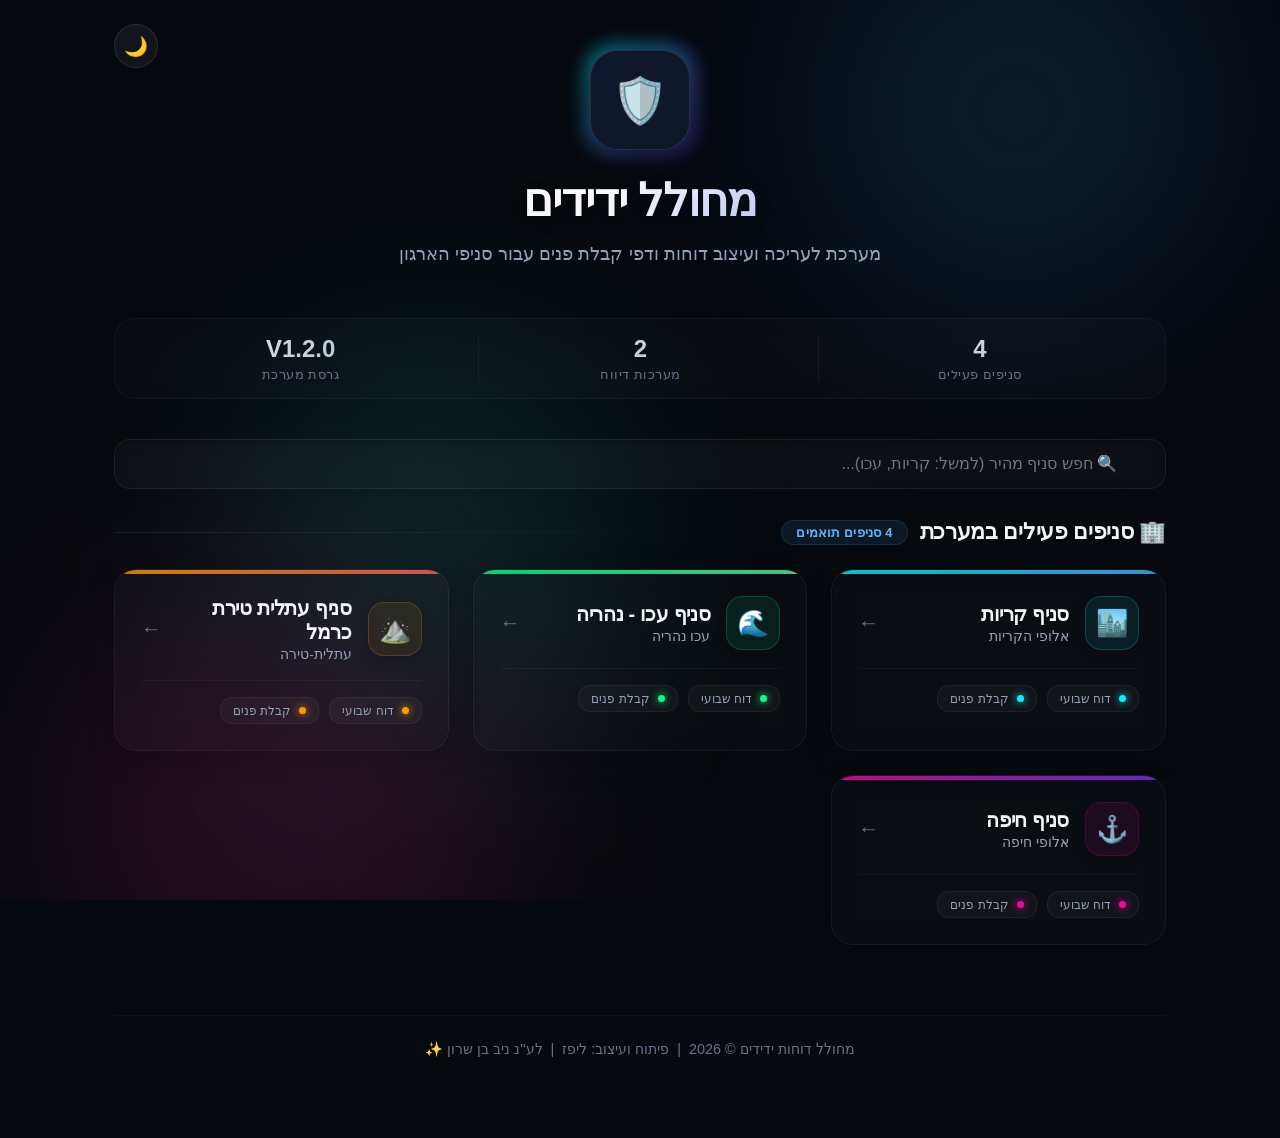
<file: index.html>
<!DOCTYPE html>
<html lang="he" dir="rtl">

<head>
    <meta charset="UTF-8">
    <meta name="viewport" content="width=device-width, initial-scale=1.0">
    <meta name="robots" content="noindex, nofollow">
    <meta http-equiv="Content-Security-Policy" content="default-src 'self' 'unsafe-inline' https://fonts.googleapis.com https://fonts.gstatic.com data: blob:;">
    <title>מחולל ידידים | בחירת סניף</title>
    <link href="https://fonts.googleapis.com/css2?family=Heebo:wght@300;400;500;600;700;800;900&family=Outfit:wght@400;600;800&display=swap"
        rel="stylesheet">
    <style>
        :root {
            --bg-main: #06090e;
            --bg-card: rgba(255, 255, 255, 0.02);
            --bg-card-hover: rgba(255, 255, 255, 0.05);
            --border-card: rgba(255, 255, 255, 0.05);
            --border-hover: rgba(255, 255, 255, 0.12);
            --text-main: #f3f6f9;
            --text-sub: #94a3b8;
            --text-detail: #64748b;
            
            /* Modern Neon Gradients */
            --accent-blue-start: #00f2fe;
            --accent-blue-end: #4facfe;
            --accent-green-start: #00ff87;
            --accent-green-end: #60efa0;
            --accent-orange-start: #ff9900;
            --accent-orange-end: #ff5e62;
            --accent-red-start: #ff0844;
            --accent-red-end: #ffb199;
            --accent-purple-start: #f107a3;
            --accent-purple-end: #7b2ff7;
        }

        body.light-mode {
            --bg-main: #f1f5f9;
            --bg-card: rgba(255, 255, 255, 0.85);
            --bg-card-hover: rgba(255, 255, 255, 0.98);
            --border-card: rgba(0, 0, 0, 0.08);
            --border-hover: rgba(0, 0, 0, 0.16);
            --text-main: #0f172a;
            --text-sub: #475569;
            --text-detail: #64748b;
        }

        body.light-mode .header h1 {
            background: linear-gradient(135deg, #0f172a 40%, #2563eb 100%);
            -webkit-background-clip: text;
            -webkit-text-fill-color: transparent;
            background-clip: text;
        }

        body.light-mode .stats-bar {
            background: rgba(255, 255, 255, 0.7);
            border-color: rgba(0, 0, 0, 0.06);
            box-shadow: 0 4px 20px rgba(0, 0, 0, 0.05);
        }

        body.light-mode .stat-val {
            background: linear-gradient(135deg, #0f172a, #334155);
            -webkit-background-clip: text;
            -webkit-text-fill-color: transparent;
            background-clip: text;
        }

        body.light-mode .search-input {
            background: rgba(255, 255, 255, 0.9);
            border-color: rgba(0, 0, 0, 0.12);
            color: #0f172a;
            box-shadow: 0 2px 8px rgba(0, 0, 0, 0.04);
        }

        body.light-mode .bubble {
            opacity: 0.25;
        }

        .theme-toggle-btn {
            position: absolute;
            top: 24px;
            left: 24px;
            background: rgba(255, 255, 255, 0.05);
            border: 1px solid rgba(255, 255, 255, 0.1);
            color: var(--text-main);
            font-size: 1.2rem;
            width: 44px;
            height: 44px;
            border-radius: 50%;
            cursor: pointer;
            display: flex;
            align-items: center;
            justify-content: center;
            transition: all 0.3s ease;
            backdrop-filter: blur(8px);
            -webkit-backdrop-filter: blur(8px);
            z-index: 10;
        }

        body.light-mode .theme-toggle-btn {
            background: rgba(0, 0, 0, 0.05);
            border-color: rgba(0, 0, 0, 0.1);
        }

        .theme-toggle-btn:hover {
            transform: scale(1.1) rotate(15deg);
            background: rgba(255, 255, 255, 0.15);
        }

        * {
            margin: 0;
            padding: 0;
            box-sizing: border-box;
        }

        body {
            font-family: 'Heebo', sans-serif;
            background: var(--bg-main);
            color: var(--text-main);
            min-height: 100vh;
            overflow-x: hidden;
            position: relative;
        }

        /* 🌌 Glowing Animated Background Bubbles */
        .ambient-glow {
            position: fixed;
            width: 100vw;
            height: 100vh;
            top: 0;
            left: 0;
            z-index: 0;
            pointer-events: none;
            overflow: hidden;
        }

        .bubble {
            position: absolute;
            border-radius: 50%;
            filter: blur(120px);
            opacity: 0.15;
            animation: floatBubble 20s infinite alternate ease-in-out;
        }

        .bubble-1 {
            width: 400px;
            height: 400px;
            background: radial-gradient(circle, var(--accent-blue-start), var(--accent-purple-end));
            top: -10%;
            right: 5%;
            animation-duration: 25s;
        }

        .bubble-2 {
            width: 450px;
            height: 450px;
            background: radial-gradient(circle, var(--accent-purple-start), var(--accent-orange-end));
            bottom: -15%;
            left: 5%;
            animation-duration: 30s;
        }

        .bubble-3 {
            width: 350px;
            height: 350px;
            background: radial-gradient(circle, var(--accent-green-start), var(--accent-blue-end));
            top: 40%;
            left: 20%;
            animation-duration: 22s;
        }

        @keyframes floatBubble {
            0% { transform: translateY(0) scale(1) rotate(0deg); }
            100% { transform: translateY(50px) scale(1.15) rotate(15deg); }
        }

        .container {
            max-width: 1100px;
            margin: 0 auto;
            padding: 50px 24px 80px;
            position: relative;
            z-index: 1;
        }

        /* 👑 Premium Header Redesign */
        .header {
            text-align: center;
            margin-bottom: 50px;
            display: flex;
            flex-direction: column;
            align-items: center;
        }

        .header-logo-container {
            position: relative;
            width: 100px;
            height: 100px;
            margin-bottom: 24px;
        }

        .header-logo-glow {
            position: absolute;
            top: -4px;
            left: -4px;
            right: -4px;
            bottom: -4px;
            background: linear-gradient(135deg, var(--accent-blue-start), var(--accent-purple-end));
            border-radius: 28px;
            filter: blur(10px);
            opacity: 0.6;
            animation: pulseGlow 3s ease-in-out infinite alternate;
        }

        .header-logo {
            position: relative;
            width: 100%;
            height: 100%;
            background: #0f172a;
            border: 1px solid rgba(255, 255, 255, 0.1);
            border-radius: 28px;
            display: flex;
            align-items: center;
            justify-content: center;
            font-size: 45px;
            box-shadow: 0 10px 30px rgba(0, 0, 0, 0.5);
            transition: all 0.3s cubic-bezier(0.175, 0.885, 0.32, 1.275);
            cursor: pointer;
        }

        .header-logo-container:hover .header-logo {
            transform: scale(1.05) rotate(5deg);
        }

        @keyframes pulseGlow {
            0% { opacity: 0.4; filter: blur(8px); }
            100% { opacity: 0.8; filter: blur(14px); }
        }

        .header h1 {
            font-family: 'Heebo', sans-serif;
            font-size: 2.8rem;
            font-weight: 900;
            margin-bottom: 12px;
            letter-spacing: -1px;
            background: linear-gradient(135deg, #ffffff 40%, #c7d2fe 100%);
            -webkit-background-clip: text;
            -webkit-text-fill-color: transparent;
            background-clip: text;
            text-shadow: 0 4px 20px rgba(0, 0, 0, 0.1);
        }

        .header p {
            color: var(--text-sub);
            font-size: 1.15rem;
            font-weight: 300;
            max-width: 500px;
            line-height: 1.6;
        }

        /* 🎛️ Stats Dashboard Row */
        .stats-bar {
            display: grid;
            grid-template-columns: repeat(3, 1fr);
            gap: 16px;
            background: rgba(255, 255, 255, 0.02);
            border: 1px solid rgba(255, 255, 255, 0.04);
            border-radius: 20px;
            padding: 16px 24px;
            margin-bottom: 40px;
            backdrop-filter: blur(10px);
            -webkit-backdrop-filter: blur(10px);
        }

        .stat-item {
            text-align: center;
            display: flex;
            flex-direction: column;
            gap: 4px;
            border-left: 1px solid rgba(255, 255, 255, 0.05);
        }

        .stat-item:last-child {
            border-left: none;
        }

        .stat-val {
            font-size: 1.5rem;
            font-weight: 800;
            font-family: 'Outfit', sans-serif;
            background: linear-gradient(135deg, #fff, #94a3b8);
            -webkit-background-clip: text;
            -webkit-text-fill-color: transparent;
        }

        .stat-lbl {
            font-size: 0.8rem;
            color: var(--text-detail);
            text-transform: uppercase;
            letter-spacing: 0.5px;
            font-weight: 500;
        }

        /* 🔍 Search & Filters Bar */
        .controls-row {
            display: flex;
            gap: 16px;
            margin-bottom: 30px;
            align-items: center;
        }

        .search-wrapper {
            position: relative;
            flex: 1;
        }

        .search-icon {
            position: absolute;
            right: 18px;
            top: 50%;
            transform: translateY(-50%);
            color: var(--text-detail);
            font-size: 1.1rem;
            pointer-events: none;
            transition: color 0.3s;
        }

        .search-input {
            width: 100%;
            background: rgba(255, 255, 255, 0.03);
            border: 1px solid rgba(255, 255, 255, 0.06);
            border-radius: 16px;
            padding: 15px 48px 15px 20px;
            color: var(--text-main);
            font-family: 'Heebo', sans-serif;
            font-size: 1rem;
            outline: none;
            backdrop-filter: blur(8px);
            -webkit-backdrop-filter: blur(8px);
            transition: all 0.3s cubic-bezier(0.165, 0.84, 0.44, 1);
            box-shadow: inset 0 2px 4px rgba(0, 0, 0, 0.2);
        }

        .search-input:focus {
            background: rgba(255, 255, 255, 0.05);
            border-color: rgba(66, 165, 245, 0.4);
            box-shadow: 
                0 0 20px rgba(66, 165, 245, 0.1),
                inset 0 1px 2px rgba(255, 255, 255, 0.05);
            transform: translateY(-1px);
        }

        .search-input:focus + .search-icon {
            color: var(--accent-blue-start);
        }

        /* 📋 Section titles */
        .section-title {
            display: flex;
            align-items: center;
            gap: 12px;
            margin-bottom: 24px;
            margin-top: 10px;
        }

        .section-title h2 {
            font-size: 1.35rem;
            font-weight: 700;
            color: var(--text-main);
            letter-spacing: -0.3px;
        }

        .section-title .badge {
            background: rgba(66, 165, 245, 0.1);
            border: 1px solid rgba(66, 165, 245, 0.15);
            color: #60b6ff;
            padding: 4px 14px;
            border-radius: 20px;
            font-size: 0.8rem;
            font-weight: 600;
            letter-spacing: 0.2px;
        }

        .section-title::after {
            content: '';
            flex: 1;
            height: 1px;
            background: linear-gradient(to left, transparent, rgba(255, 255, 255, 0.08));
        }

        /* 🎴 Premium Glassmorphic Grid */
        .branch-grid {
            display: grid;
            grid-template-columns: repeat(auto-fill, minmax(320px, 1fr));
            gap: 24px;
            margin-bottom: 40px;
        }

        .branch-card {
            background: var(--bg-card);
            border: 1px solid var(--border-card);
            backdrop-filter: blur(14px);
            -webkit-backdrop-filter: blur(14px);
            border-radius: 22px;
            padding: 26px;
            cursor: pointer;
            transition: all 0.4s cubic-bezier(0.165, 0.84, 0.44, 1);
            text-decoration: none;
            color: inherit;
            display: flex;
            flex-direction: column;
            gap: 18px;
            position: relative;
            overflow: hidden;
            box-shadow: 0 8px 30px rgba(0, 0, 0, 0.2);
        }

        /* Gradient Highlight Border effect on Hover */
        .branch-card::before {
            content: '';
            position: absolute;
            top: 0;
            left: 0;
            right: 0;
            height: 4px;
            border-radius: 22px 22px 0 0;
            opacity: 0.8;
            transition: height 0.3s ease;
        }

        .branch-card:hover {
            background: var(--bg-card-hover);
            border-color: var(--border-hover);
            transform: translateY(-6px) scale(1.01);
        }

        /* Dynamic Neon Shadows based on color theme */
        .branch-card.color-blue:hover {
            box-shadow: 0 12px 35px rgba(0, 242, 254, 0.12), 0 2px 4px rgba(0,0,0,0.1);
        }

        .branch-card.color-green:hover {
            box-shadow: 0 12px 35px rgba(0, 255, 135, 0.12), 0 2px 4px rgba(0,0,0,0.1);
        }

        .branch-card.color-orange:hover {
            box-shadow: 0 12px 35px rgba(255, 153, 0, 0.12), 0 2px 4px rgba(0,0,0,0.1);
        }

        .branch-card.color-red:hover {
            box-shadow: 0 12px 35px rgba(255, 8, 68, 0.12), 0 2px 4px rgba(0,0,0,0.1);
        }

        .branch-card.color-purple:hover {
            box-shadow: 0 12px 35px rgba(241, 7, 163, 0.12), 0 2px 4px rgba(0,0,0,0.1);
        }

        .branch-card.color-blue::before {
            background: linear-gradient(90deg, var(--accent-blue-start), var(--accent-blue-end));
        }

        .branch-card.color-green::before {
            background: linear-gradient(90deg, var(--accent-green-start), var(--accent-green-end));
        }

        .branch-card.color-orange::before {
            background: linear-gradient(90deg, var(--accent-orange-start), var(--accent-orange-end));
        }

        .branch-card.color-red::before {
            background: linear-gradient(90deg, var(--accent-red-start), var(--accent-red-end));
        }

        .branch-card.color-purple::before {
            background: linear-gradient(90deg, var(--accent-purple-start), var(--accent-purple-end));
        }

        .card-top {
            display: flex;
            align-items: center;
            gap: 16px;
        }

        /* Beautiful glowing container for icons */
        .card-icon {
            width: 54px;
            height: 54px;
            border-radius: 16px;
            display: flex;
            align-items: center;
            justify-content: center;
            font-size: 26px;
            flex-shrink: 0;
            position: relative;
            background: rgba(255, 255, 255, 0.02);
            border: 1px solid rgba(255, 255, 255, 0.05);
            box-shadow: 0 4px 12px rgba(0, 0, 0, 0.2);
            transition: all 0.3s;
        }

        .branch-card:hover .card-icon {
            transform: scale(1.08) rotate(-3deg);
        }

        .color-blue .card-icon {
            background: rgba(0, 242, 254, 0.08);
            border-color: rgba(0, 242, 254, 0.2);
        }

        .color-green .card-icon {
            background: rgba(0, 255, 135, 0.08);
            border-color: rgba(0, 255, 135, 0.2);
        }

        .color-orange .card-icon {
            background: rgba(255, 153, 0, 0.08);
            border-color: rgba(255, 153, 0, 0.2);
        }

        .color-red .card-icon {
            background: rgba(255, 8, 68, 0.08);
            border-color: rgba(255, 8, 68, 0.2);
        }

        .color-purple .card-icon {
            background: rgba(241, 7, 163, 0.08);
            border-color: rgba(241, 7, 163, 0.2);
        }

        .card-info {
            display: flex;
            flex-direction: column;
            gap: 2px;
        }

        .card-info h3 {
            font-size: 1.25rem;
            font-weight: 800;
            color: var(--text-main);
            letter-spacing: -0.3px;
            transition: color 0.3s;
        }

        .branch-card:hover .card-info h3 {
            color: #fff;
        }

        .card-info span {
            font-size: 0.85rem;
            color: var(--text-sub);
            font-weight: 300;
        }

        .card-arrow {
            margin-right: auto;
            font-size: 1.3rem;
            color: var(--text-detail);
            transition: all 0.3s cubic-bezier(0.175, 0.885, 0.32, 1.275);
        }

        .branch-card:hover .card-arrow {
            color: #fff;
            transform: translateX(-6px);
        }

        /* 🏷️ Micro-chip tags for Active Systems */
        .card-meta {
            display: flex;
            flex-wrap: wrap;
            gap: 10px;
            border-top: 1px solid rgba(255, 255, 255, 0.04);
            padding-top: 16px;
        }

        .system-tag {
            background: rgba(255, 255, 255, 0.03);
            border: 1px solid rgba(255, 255, 255, 0.05);
            color: var(--text-sub);
            padding: 5px 12px;
            border-radius: 12px;
            font-size: 0.78rem;
            font-weight: 500;
            display: flex;
            align-items: center;
            gap: 8px;
            transition: all 0.3s;
        }

        .branch-card:hover .system-tag {
            background: rgba(255, 255, 255, 0.05);
            border-color: rgba(255, 255, 255, 0.09);
            color: var(--text-main);
        }

        .pulse-led {
            width: 7px;
            height: 7px;
            border-radius: 50%;
            display: inline-block;
            box-shadow: 0 0 8px currentColor;
            animation: pulseLed 1.8s infinite alternate;
        }

        .color-blue .pulse-led { color: var(--accent-blue-start); background-color: var(--accent-blue-start); }
        .color-green .pulse-led { color: var(--accent-green-start); background-color: var(--accent-green-start); }
        .color-orange .pulse-led { color: var(--accent-orange-start); background-color: var(--accent-orange-start); }
        .color-red .pulse-led { color: var(--accent-red-start); background-color: var(--accent-red-start); }
        .color-purple .pulse-led { color: var(--accent-purple-start); background-color: var(--accent-purple-start); }

        @keyframes pulseLed {
            0% { opacity: 0.4; transform: scale(0.9); }
            100% { opacity: 1; transform: scale(1.1); }
        }

        /* Template Card styles removed */

        /* 🚫 Empty Search State */
        .no-results {
            display: none;
            text-align: center;
            padding: 50px 20px;
            background: rgba(255, 255, 255, 0.01);
            border: 1px dashed rgba(255, 255, 255, 0.06);
            border-radius: 20px;
            color: var(--text-sub);
        }

        .no-results-icon {
            font-size: 3rem;
            margin-bottom: 16px;
            opacity: 0.6;
        }

        /* How-to styles removed */

        /* 👣 Footer */
        .footer {
            text-align: center;
            color: var(--text-detail);
            font-size: 0.9rem;
            margin-top: 70px;
            padding-top: 25px;
            border-top: 1px solid rgba(255, 255, 255, 0.04);
        }

        .footer a {
            color: var(--accent-blue-start);
            text-decoration: none;
            font-weight: 500;
            transition: all 0.3s;
        }

        .footer a:hover {
            color: var(--accent-blue-end);
            text-decoration: underline;
        }

        /* Responsive Layouts */
        @media (max-width: 768px) {
            .container {
                padding: 30px 16px 50px;
            }

            .header h1 {
                font-size: 2.1rem;
            }

            .stats-bar {
                grid-template-columns: 1fr;
                gap: 12px;
                padding: 16px;
            }

            .stat-item {
                border-left: none;
                border-bottom: 1px solid rgba(255, 255, 255, 0.05);
                padding-bottom: 10px;
            }

            .stat-item:last-child {
                border-bottom: none;
                padding-bottom: 0;
            }

            .branch-grid {
                grid-template-columns: 1fr;
                gap: 16px;
            }
        }
    </style>
</head>

<body>
    <!-- 🌠 Ambient animated glowing background -->
    <div class="ambient-glow">
        <div class="bubble bubble-1"></div>
        <div class="bubble bubble-2"></div>
        <div class="bubble bubble-3"></div>
    </div>

    <div class="container">
        <!-- ☀️/🌙 Theme Toggle Button -->
        <button id="theme-toggle" class="theme-toggle-btn" title="החלף ערכת נושא">🌙</button>

        <!-- 👑 Header -->
        <div class="header">
            <div class="header-logo-container">
                <div class="header-logo-glow"></div>
                <div class="header-logo">🛡️</div>
            </div>
            <h1>מחולל ידידים</h1>
            <p>מערכת לעריכה ועיצוב דוחות ודפי קבלת פנים עבור סניפי הארגון</p>
        </div>

        <!-- 🎛️ Dashboard Quick Stats -->
        <div class="stats-bar">
            <div class="stat-item">
                <span class="stat-val" id="stat-total-branches">0</span>
                <span class="stat-lbl">סניפים פעילים</span>
            </div>
            <div class="stat-item">
                <span class="stat-val" id="stat-total-systems">2</span>
                <span class="stat-lbl">מערכות דיווח</span>
            </div>
            <div class="stat-item">
                <span class="stat-val" id="stat-dev-status">V1.2.0</span>
                <span class="stat-lbl">גרסת מערכת</span>
            </div>
        </div>

        <!-- 🔍 Controls & Search -->
        <div class="controls-row">
            <div class="search-wrapper">
                <input type="text" id="branch-search" class="search-input" placeholder="🔍 חפש סניף מהיר (למשל: קריות, עכו)..." autocomplete="off">
            </div>
        </div>


        <!-- Active Branches Section -->
        <div class="section-title">
            <h2>🏢 סניפים פעילים במערכת</h2>
            <span class="badge" id="branch-count">טוען...</span>
        </div>

        <!-- Cards Grid -->
        <div class="branch-grid" id="branches-grid">
            <!-- Dynamic branch cards injected by JavaScript -->
        </div>

        <!-- 🚫 Empty Search Result -->
        <div class="no-results" id="no-results-state">
            <div class="no-results-icon">🔎</div>
            <h3>לא נמצאו סניפים תואמים לחיפוש שלך</h3>
            <p>נסה להקליד מילת מפתח אחרת.</p>
        </div>

        <!-- 👣 Footer -->
        <div class="footer">
            מחולל דוחות ידידים &copy; 2026 &nbsp;|&nbsp; פיתוח ועיצוב: ליפז &nbsp;|&nbsp; לע"נ ניב בן שרון ✨
        </div>
    </div>

    <script>
        // ======================================================
        //   🔧 הגדרת סניפים - הוסף סניפים חדשים כאן!
        // ======================================================
        const branches = [
            {
                name: "סניף קריות",
                nickname: "אלופי הקריות",
                folder: "krayot",
                icon: "🏙️",
                color: "blue",      // blue / green / orange / red / purple
                systems: ["דוח שבועי", "קבלת פנים"]
            },
            {
                name: "סניף עכו - נהריה",
                nickname: "עכו נהריה",
                folder: "akko-nahariya", // Fixed Spelling Error & space!
                icon: "🌊",
                color: "green",
                systems: ["דוח שבועי", "קבלת פנים"]
            },
            {
                name: "סניף עתלית טירת כרמל",
                nickname: "עתלית-טירה",
                folder: "atlit",
                icon: "⛰️",
                color: "orange",
                systems: ["דוח שבועי", "קבלת פנים"]
            },
            {
                name: "סניף חיפה",
                nickname: "אלופי חיפה",
                folder: "haifa",
                icon: "⚓",
                color: "purple",
                systems: ["דוח שבועי", "קבלת פנים"]
            },
            // {{INSERT_NEW_BRANCH_HERE}}
        ];

        // Helper to escape HTML to prevent XSS vulnerabilities
        function escapeHTML(str) {
            if (!str) return '';
            return String(str)
                .replace(/&/g, '&amp;')
                .replace(/</g, '&lt;')
                .replace(/>/g, '&gt;')
                .replace(/"/g, '&quot;')
                .replace(/'/g, '&#39;');
        }

        // ======================================================
        //   Render branch cards
        // ======================================================
        function renderBranches(filterQuery = "") {
            const grid = document.getElementById('branches-grid');
            const countEl = document.getElementById('branch-count');
            const totalBranchesEl = document.getElementById('stat-total-branches');
            const noResultsEl = document.getElementById('no-results-state');
            
            grid.innerHTML = '';
            
            // Filter branches list
            const cleanQuery = filterQuery.trim().toLowerCase();
            const filteredBranches = branches.filter(branch => 
                branch.name.toLowerCase().includes(cleanQuery) || 
                branch.nickname.toLowerCase().includes(cleanQuery) ||
                branch.folder.toLowerCase().includes(cleanQuery)
            );

            // Update stats bar count once
            if (!filterQuery) {
                totalBranchesEl.textContent = branches.length;
            }

            // Check if there are results
            if (filteredBranches.length === 0) {
                noResultsEl.style.display = 'block';
                countEl.textContent = '0 סניפים';
            } else {
                noResultsEl.style.display = 'none';
                
                // Render list
                filteredBranches.forEach((branch, index) => {
                    const card = document.createElement('a');
                    card.href = encodeURI(branch.folder) + '/';
                    card.className = `branch-card color-${escapeHTML(branch.color)}`;
                    
                    // Add smooth delayed stagger animation
                    card.style.opacity = "0";
                    card.style.transform = "translateY(20px)";
                    card.style.transition = `all 0.4s cubic-bezier(0.165, 0.84, 0.44, 1) ${index * 0.05}s`;

                    const systemTags = branch.systems.map(s => `
                        <span class="system-tag">
                            <span class="pulse-led"></span>
                            ${escapeHTML(s)}
                        </span>
                    `).join('');

                    card.innerHTML = `
                        <div class="card-top">
                            <div class="card-icon">${escapeHTML(branch.icon)}</div>
                            <div class="card-info">
                                <h3>${escapeHTML(branch.name)}</h3>
                                <span>${escapeHTML(branch.nickname)}</span>
                            </div>
                            <div class="card-arrow">←</div>
                        </div>
                        <div class="card-meta">
                            ${systemTags}
                        </div>
                    `;

                    grid.appendChild(card);
                    
                    // Trigger reflow for staggered animation
                    setTimeout(() => {
                        card.style.opacity = "1";
                        card.style.transform = "translateY(0)";
                    }, 20);
                });

                // Update count text
                const count = filteredBranches.length;
                if (count === 1) {
                    countEl.textContent = 'סניף אחד תואם';
                } else {
                    countEl.textContent = `${count} סניפים תואמים`;
                }
            }

            // No "Add Branch" functionality
        }

        // ======================================================
        //   ☀️/🌙 Theme Toggle Listener
        // ======================================================
        const themeBtn = document.getElementById('theme-toggle');
        if (localStorage.getItem('portalTheme') === 'light') {
            document.body.classList.add('light-mode');
            if (themeBtn) themeBtn.textContent = '☀️';
        }

        if (themeBtn) {
            themeBtn.addEventListener('click', () => {
                document.body.classList.toggle('light-mode');
                const isLight = document.body.classList.contains('light-mode');
                themeBtn.textContent = isLight ? '☀️' : '🌙';
                localStorage.setItem('portalTheme', isLight ? 'light' : 'dark');
            });
        }

        // ======================================================
        //   🔎 Live Search Listener
        // ======================================================
        document.getElementById('branch-search').addEventListener('input', (e) => {
            renderBranches(e.target.value);
        });

        // Click listener for a nice dynamic scale pulse on logo click
        document.querySelector('.header-logo').addEventListener('click', () => {
            const logo = document.querySelector('.header-logo');
            logo.style.transform = 'scale(0.95) rotate(-3deg)';
            setTimeout(() => { logo.style.transform = ''; }, 100);
        });

        // Initial load
        renderBranches();
    </script>
</body>

</html>
</file>
